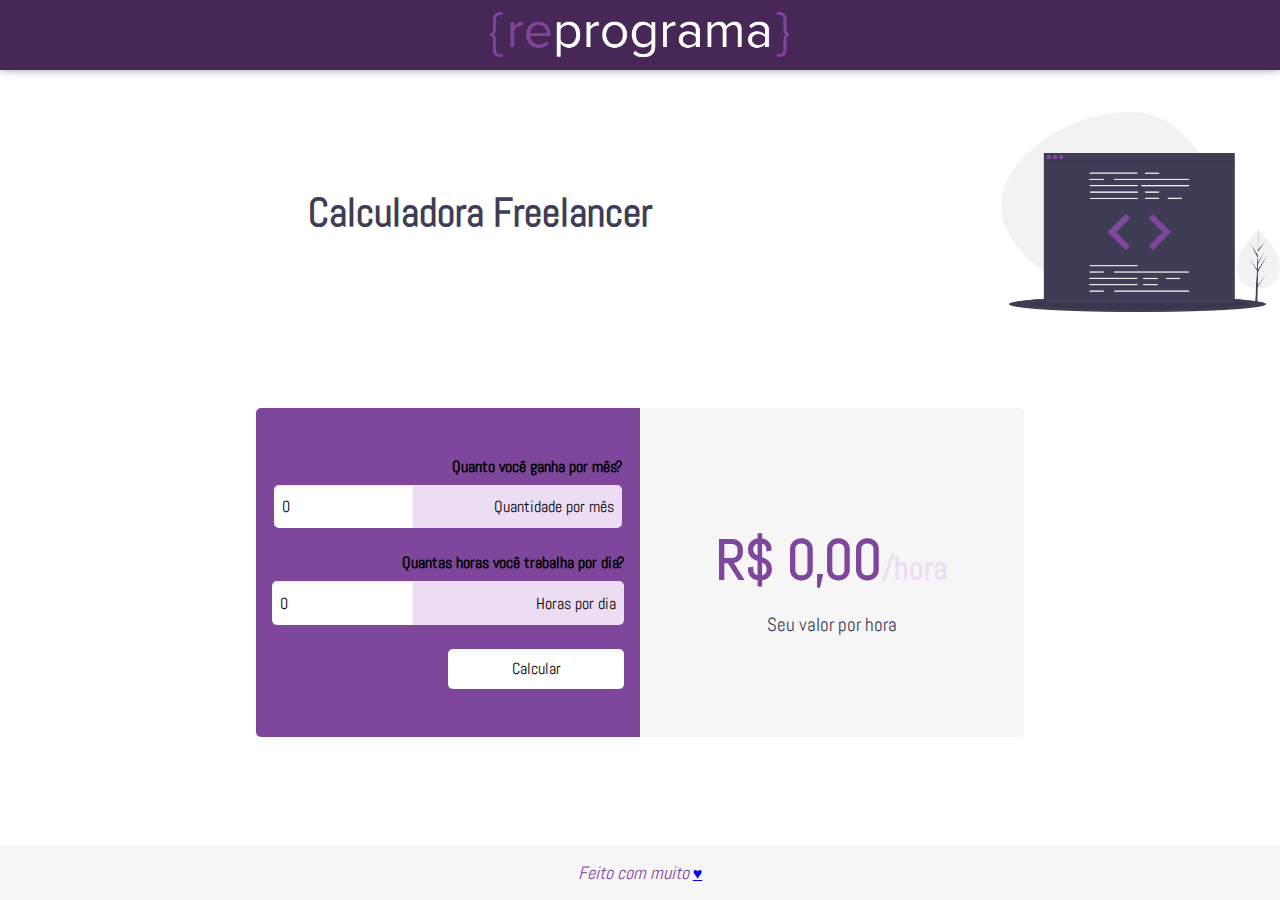
<file: workshop-backend/calculadora/index.html>
<!DOCTYPE html>
<html>
  <head>
    <meta charset="utf-8" lang="pt-br"/>
    <meta http-equiv="X-UA-Compatible" content="IE=edge" />
    <meta name="viewport" content="width=device-width, initial-scale=1" />
    <title>Reprograma - Calculadora Freelancer</title>
    <link rel="icon" href="img/favicon.ico" />
    <link rel="stylesheet" type="text/css" href="css/estilos.css" />
  </head>
  <body>
    <nav class="barra-navegacao">
      <img
        class="barra-navegacao__logotipo"
        src="img/logotipo-reprograma.png"
      />
    </nav>
    <header class="cabecalho">
      <h1 class="cabecalho__titulo">Calculadora Freelancer</h1>
    </header>
    <main class="conteudo-principal">
      <section class="secao secao-hora">
        <article class="secao__conteudo">
          <div class="secao__formulario">
            <fieldset>
              <legend>Quanto você ganha por mês?</legend>
              <div class="secao__formulario__grupo">
                <label for="ganho-mes">Quantidade por mês</label>
                <input id="ganho-mes" type="number" value="0" />
              </div>
            </fieldset>
            <fieldset>
              <legend>Quantas horas você trabalha por dia?</legend>
              <div class="secao__formulario__grupo">
                <label for="horas-dia">Horas por dia</label>
                <input id="horas-dia" type="number" value="0" />
              </div>
            </fieldset>
            <button onclick="calcularValorHora()">Calcular</button>
          </div>
        </article>
        <footer class="secao__rodape">
          <h3 class="secao__rodape__valor">
            <span id="resposta">R$ 0,00</span><small>/hora</small>
          </h3>
          <p class="secao__rodape__legenda">Seu valor por hora</p>
        </footer>
      </section>

    </main>
    <footer class="rodape">Feito com muito <a href="desafio.html">♥</a></footer>

    <script type="text/javascript" src="js/script.js"></script>
  </body>
</html>
</file>
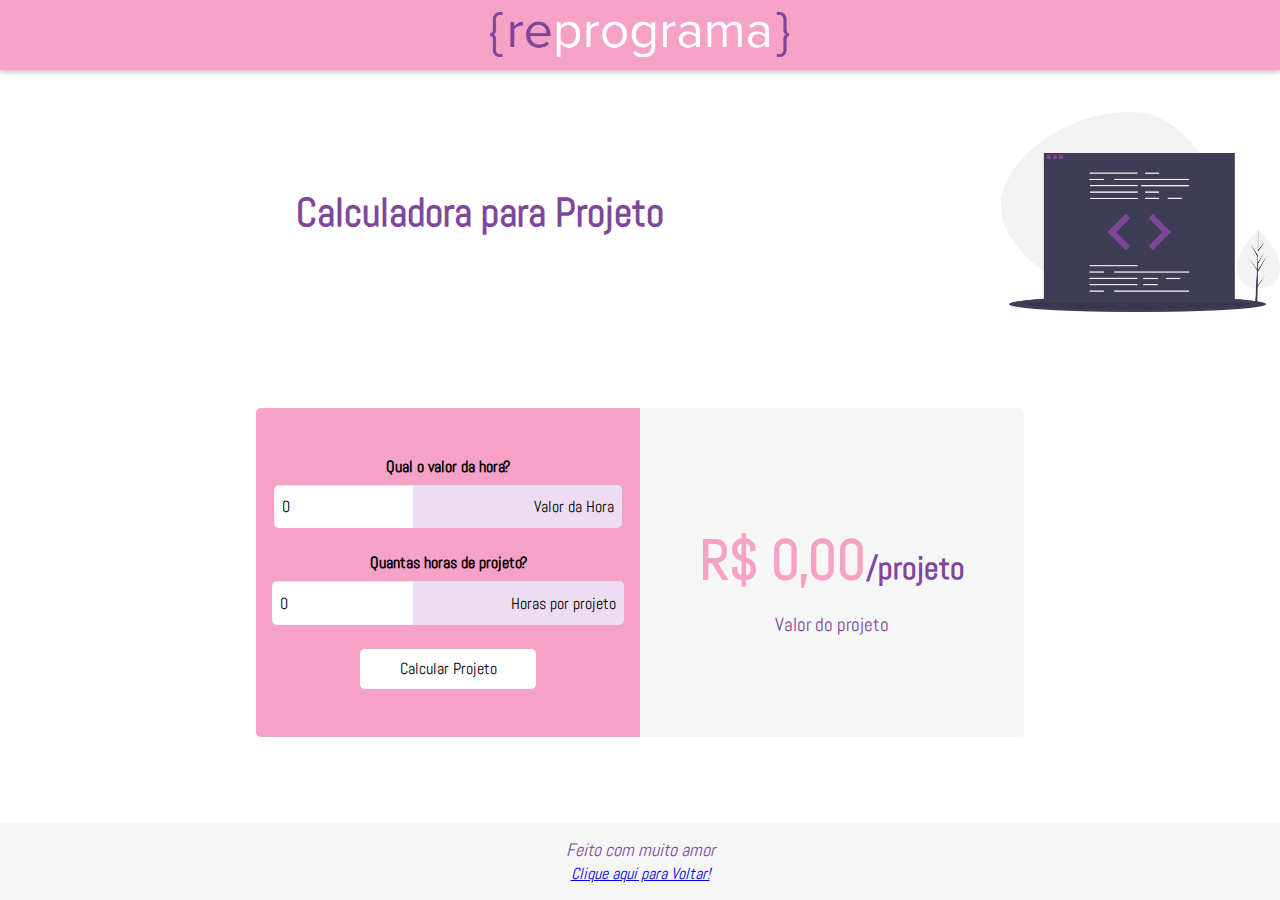
<file: workshop-backend/calculadora/desafio.html>
<!DOCTYPE html>
<html>

<head>
  <meta charset="utf-8" lang="pt-br" />
  <meta http-equiv="X-UA-Compatible" content="IE=edge" />
  <meta name="viewport" content="width=device-width, initial-scale=1" />
  <title>Reprograma - Calculadora Projeto</title>
  <link rel="icon" href="img/favicon.ico" />
  <link rel="stylesheet" type="text/css" href="css/desafio.css" />
</head>

<body>
  <nav class="barra-navegacao">
    <img class="barra-navegacao__logotipo" src="img/logotipo-reprograma.png" />
  </nav>
  <header class="cabecalho">
    <h1 class="cabecalho__titulo">Calculadora para Projeto</h1>
  </header>
  <main class="conteudo-principal">
    <section class="secao secao-hora">
      <article class="secao__conteudo">
        <div class="secao__formulario">
          <fieldset>
            <legend>Qual o valor da hora?</legend>
            <div class="secao__formulario__grupo">
              <label for="valor-hora">Valor da Hora</label>
              <input id="valor-hora" type="number" value="0" />
            </div>
          </fieldset>
          <fieldset>
            <legend>Quantas horas de projeto?</legend>
            <div class="secao__formulario__grupo">
              <label for="horas-projeto">Horas por projeto</label>
              <input id="horas-projeto" type="number" value="0" />
            </div>
          </fieldset>
          <button onclick="calcular()">Calcular Projeto</button>
        </div>
      </article>
      <footer class="secao__rodape">
        <h3 class="secao__rodape__valor">
          <span id="resposta">R$ 0,00</span><small>/projeto</small>
        </h3>
        <p class="secao__rodape__legenda">Valor do projeto</p>
      </footer>
    </section>


  </main>
  <footer class="rodape">Feito com muito amor  <a href="index.html"> 
    <br> Clique aqui para Voltar!</a>
  </footer>

  <script type="text/javascript" src="js/desafio.js"></script>
</body>

</html>
</file>
<file: workshop-backend/calculadora/css/estilos.css>
@import url("https://fonts.googleapis.com/css?family=Lato:400,700");
@import url("https://fonts.googleapis.com/css2?family=Abel&display=swap");

* {
  box-sizing: border-box;
  font-family: "Abel", "Lato", sans-serif;
  font-size: 16px;
}
body {
  margin: 0;
}
h1 {
  font-size: 36px;
}
h2 {
  font-size: 24px;
}
p {
  margin: 0;
}

button {
  background-color: #fff;
  border: none;
  color: #000;
  text-align: center;
  text-decoration: none;
  font-size: 16px;
  cursor: pointer;
  width: 50%;
  height: 40px;
  border-radius: 5px;
  margin: 1.5rem 0 0 0;
}

/* BARRA NAVEGACAO */
.barra-navegacao {
  z-index: 1;
  display: flex;
  align-items: center;
  justify-content: center;
  position: fixed;
  top: 0;
  height: 70px;
  width: 100%;
  background-color: #462755;
  box-shadow: 0 2px 5px 0 rgba(0, 0, 0, 0.16), 0 2px 10px 0 rgba(0, 0, 0, 0.12);
}
.barra-navegacao__logotipo {
  max-height: 70%;
  max-width: 70%;
}

/* CONTEUDO-PRINCIPAL */
@media (min-width: 320px) {
  .conteudo-principal {
    margin: 0 0 0 auto;
  }
}
@media (min-width: 768px) {
  .conteudo-principal {
    margin: 6rem auto 6rem auto;
  }
}
@media (min-width: 992px) {
  .conteudo-principal {
    max-width: 80%;
  }
}
@media (min-width: 1200px) {
  .conteudo-principal {
    max-width: 60%;
  }
}

/* CABECALHO */
.cabecalho {
  position: relative;
  text-align: center;
  color: #3f3d56;
  height: auto;
  padding: 2rem 1rem;
  margin-top: 80px;
  margin-bottom: 80px;
  background: url("../img/code.png") no-repeat center right;
  background-attachment: scroll;
  background-size: auto;
  background-size: contain;
  background-attachment: scroll;
}

.cabecalho__titulo {
  margin: 0 10rem 0 0;
  display: block;
}

@media (min-width: 320px) {
  .cabecalho {
    margin-top: 7rem;
  }
  .cabecalho__titulo {
    margin: 0 10rem 0 0;
    font-size: 25px;
  }
}

@media (min-width: 768px) {
  .cabecalho {
    display: flex;
    flex-direction: column;
    justify-content: center;
    height: 200px;
  }
  .cabecalho__titulo {
    margin: 0 20rem 0 0;
    font-size: 40px;
  }
}

/* SECAO */
.secao__cabecalho {
  font-size: 24px;
  font-weight: bold;
  text-align: center;
  color: #464646;
  padding: 3rem 0 0 0;
}
.secao__cabecalho:after {
  display: table;
  content: "}";
  font-size: 36px;
  font-weight: lighter;
  color: #7f479b;
  margin: -15px auto 10px;
  transform: rotate(90deg);
}
.secao__conteudo {
  padding: 3rem 1rem;
  background-color: #7f479b;
  margin-bottom: 10px;
}

.secao__formulario {
  text-align: right;
}

.secao__formulario fieldset {
  padding: 0;
  border: none;
}

.secao__formulario fieldset:not(:first-child) {
  margin: 1.5rem 0 0 0;
}
.secao__formulario legend {
  font-weight: bold;
  padding: 0;
  margin: 0 0 0.5rem 0;
}
.secao__formulario__grupo {
  position: relative;
  display: flex;
  flex-direction: row-reverse;
  flex-wrap: wrap;
}
.secao__formulario__grupo label {
  text-align: right;
  width: 60%;
  padding: 0.7rem 0.5rem;
  margin: 0;
  background-color: #ecddf3;
  border-top-left-radius: 0;
  border-bottom-left-radius: 0;
  border-top-right-radius: 5px;
  border-bottom-right-radius: 5px;
}
.secao__formulario__grupo input {
  width: 40%;
  padding: 0.7rem 0.5rem;
  margin: 0;
  border: none;
  border-top-left-radius: 5px;
  border-bottom-left-radius: 5px;
  border-top-right-radius: 0;
  border-bottom-right-radius: 0;
  box-shadow: inset 0 1px 2px rgba(0, 0, 0, 0.1);
}
.secao__formulario__grupo p {
  width: 100%;
  padding: 0;
  margin: 0;
}
.secao__rodape {
  text-align: center;
  padding: 3rem 1rem;
  background-color: #f6f6f6;
  margin-bottom: 10px;
}
.secao__rodape__valor span {
  font-size: 3.5rem;
  color: #7f479b;
  margin: 0 0 0.5rem 0;
}
.secao__rodape__valor small {
  font-size: 2rem;
  color: #ecddf3;
}
.secao__rodape__legenda {
  font-size: 1.2rem;
  color: #3f3d56;
}
@media (min-width: 768px) {
  .secao {
    display: flex;
    flex-wrap: wrap;
  }
  .secao__cabecalho {
    width: 100%;
  }
  .secao__rodape {
    display: flex;
    justify-content: center;
    flex-direction: column;
  }
  .secao__conteudo,
  .secao__rodape {
    width: 50%;
  }
}
@media (min-width: 992px) {
  .secao__conteudo {
    border-top-left-radius: 5px;
    border-bottom-left-radius: 5px;
  }
  .secao__rodape {
    border-top-right-radius: 5px;
    border-bottom-right-radius: 5px;
  }
}

/* RODAPE */
.rodape {
  font-size: 18px;
  font-style: italic;
  text-align: center;
  color: #7f479b;
  background-color: #f6f6f6;
  padding: 1rem 1rem;
  position: fixed;
  bottom: 0;
  width: 100%;
}
</file>
<file: workshop-backend/calculadora/css/desafio.css>
@import url("https://fonts.googleapis.com/css?family=Lato:400,700");
@import url("https://fonts.googleapis.com/css2?family=Abel&display=swap");

* {
  box-sizing: border-box;
  font-family: "Abel", "Lato", sans-serif;
  font-size: 16px;
}
body {
  margin: 0;
}
h1 {
  font-size: 36px;
}
h2 {
  font-size: 24px;
}
p {
  margin: 0;
}

button {
  background-color: #fff;
  border: none;
  color: #000;
  text-align: center;
  text-decoration: none;
  font-size: 16px;
  cursor: pointer;
  width: 50%;
  height: 40px;
  border-radius: 5px;
  margin: 1.5rem 0 0 0;
}

/* BARRA NAVEGACAO */
.barra-navegacao {
  z-index: 1;
  display: flex;
  align-items: center;
  justify-content: center;
  position: fixed;
  top: 0;
  height: 70px;
  width: 100%;
  background-color: #f6a2c6;
  box-shadow: 0 2px 5px 0 rgba(0, 0, 0, 0.16), 0 2px 10px 0 rgba(0, 0, 0, 0.12);
}
.barra-navegacao__logotipo {
  max-height: 70%;
  max-width: 70%;
}

/* CONTEUDO-PRINCIPAL */
@media (min-width: 320px) {
  .conteudo-principal {
    margin: 0 0 0 auto;
  }
}
@media (min-width: 768px) {
  .conteudo-principal {
    margin: 6rem auto 6rem auto;
  }
}
@media (min-width: 992px) {
  .conteudo-principal {
    max-width: 80%;
  }
}
@media (min-width: 1200px) {
  .conteudo-principal {
    max-width: 60%;
  }
}

/* CABECALHO */
.cabecalho {
  position: relative;
  text-align: center;
  color: #7f479b;
  height: auto;
  padding: 2rem 1rem;
  margin-top: 80px;
  margin-bottom: 80px;
  background: url("../img/code.png") no-repeat center right;
  background-attachment: scroll;
  background-size: auto;
  background-size: contain;
  background-attachment: scroll;
}

.cabecalho__titulo {
  margin: 0 10rem 0 0;
  display: block;
}

@media (min-width: 320px) {
  .cabecalho {
    margin-top: 7rem;
  }
  .cabecalho__titulo {
    margin: 0 10rem 0 0;
    font-size: 25px;
  }
}

@media (min-width: 768px) {
  .cabecalho {
    display: flex;
    flex-direction: column;
    justify-content: center;
    height: 200px;
  }
  .cabecalho__titulo {
    margin: 0 20rem 0 0;
    font-size: 40px;
  }
}

/* SECAO */
.secao__cabecalho {
  font-size: 24px;
  font-weight: bold;
  text-align: center;
  color: #464646;
  padding: 3rem 0 0 0;
}
.secao__cabecalho:after {
  display: table;
  content: "}";
  font-size: 36px;
  font-weight: lighter;
  color: #f6a2c6;
  margin: -15px auto 10px;
  transform: rotate(90deg);
}
.secao__conteudo {
  padding: 3rem 1rem;
  background-color: #f6a2c6;
  margin-bottom: 10px;
}

.secao__formulario {
  text-align: center;
}

.secao__formulario fieldset {
  padding: 0;
  border: none;
}

.secao__formulario fieldset:not(:first-child) {
  margin: 1.5rem 0 0 0;
}
.secao__formulario legend {
  font-weight: bold;
  padding: 0;
  margin: 0 0 0.5rem 0;
}
.secao__formulario__grupo {
  position: relative;
  display: flex;
  flex-direction: row-reverse;
  flex-wrap: wrap;
}
.secao__formulario__grupo label {
  text-align: right;
  width: 60%;
  padding: 0.7rem 0.5rem;
  margin: 0;
  background-color: #ecddf3;
  border-top-left-radius: 0;
  border-bottom-left-radius: 0;
  border-top-right-radius: 5px;
  border-bottom-right-radius: 5px;
}
.secao__formulario__grupo input {
  width: 40%;
  padding: 0.7rem 0.5rem;
  margin: 0;
  border: none;
  border-top-left-radius: 5px;
  border-bottom-left-radius: 5px;
  border-top-right-radius: 0;
  border-bottom-right-radius: 0;
  box-shadow: inset 0 1px 2px rgba(0, 0, 0, 0.1);
}
.secao__formulario__grupo p {
  width: 100%;
  padding: 0;
  margin: 0;
}
.secao__rodape {
  text-align: center;
  padding: 3rem 1rem;
  background-color: #f6f6f6;
  margin-bottom: 10px;
}
.secao__rodape__valor span {
  font-size: 3.5rem;
  color: #f6a2c6;
  margin: 0 0 0.5rem 0;
}
.secao__rodape__valor small {
  font-size: 2rem;
  color: #7f479b;
}
.secao__rodape__legenda {
  font-size: 1.2rem;
  color: #7f479b;
}
@media (min-width: 768px) {
  .secao {
    display: flex;
    flex-wrap: wrap;
  }
  .secao__cabecalho {
    width: 100%;
  }
  .secao__rodape {
    display: flex;
    justify-content: center;
    flex-direction: column;
  }
  .secao__conteudo,
  .secao__rodape {
    width: 50%;
  }
}
@media (min-width: 992px) {
  .secao__conteudo {
    border-top-left-radius: 5px;
    border-bottom-left-radius: 5px;
  }
  .secao__rodape {
    border-top-right-radius: 5px;
    border-bottom-right-radius: 5px;
  }
}

/* RODAPE */
.rodape {
  font-size: 18px;
  font-style: italic;
  text-align: center;
  color: #7f479b;
  background-color: #f6f6f6;
  padding: 1rem 1rem;
  position: fixed;
  bottom: 0;
  width: 100%;
}
</file>
